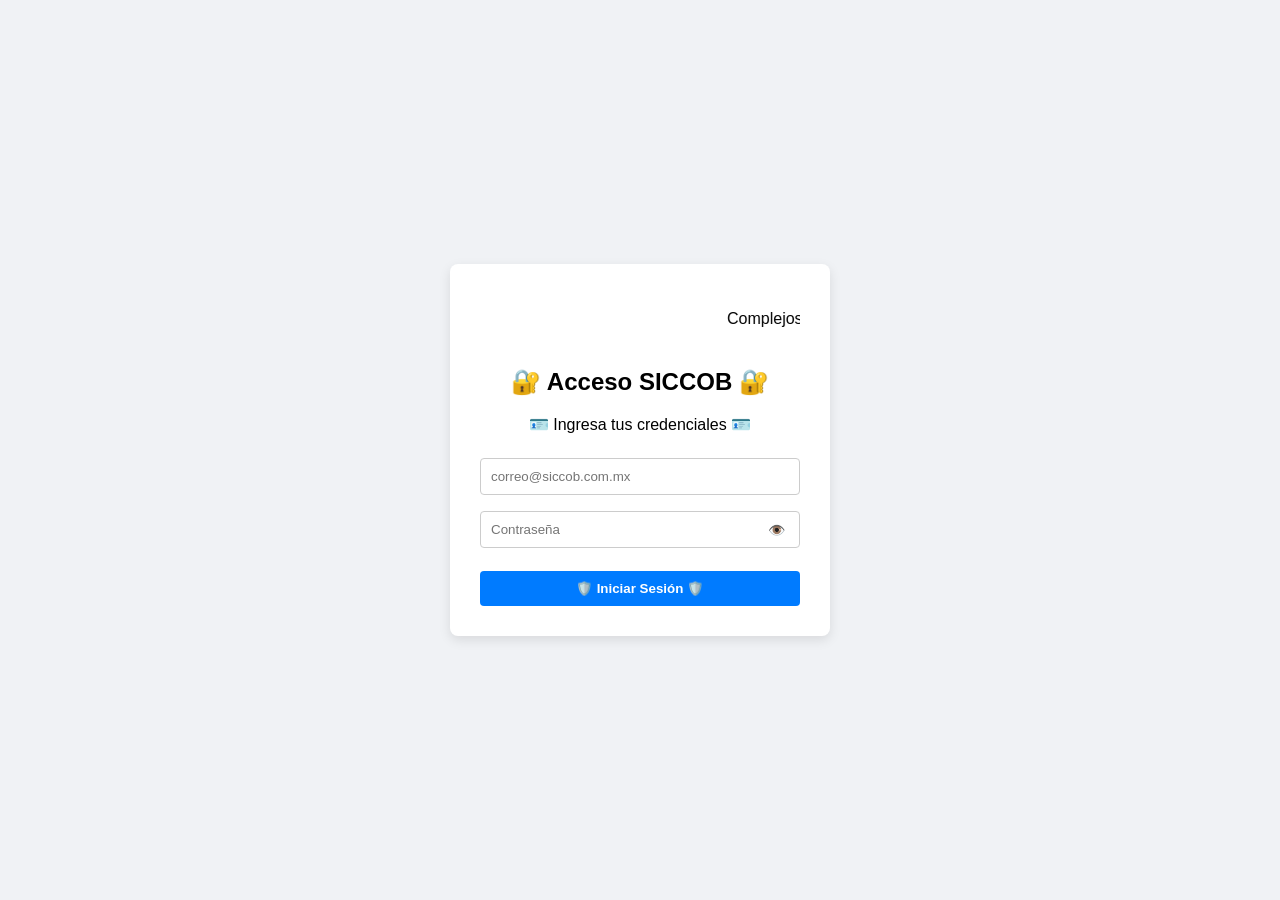
<file: index.html>
<!DOCTYPE html>
<html lang="es">
<head>
    <meta charset="UTF-8">
    <meta name="viewport" content="width=device-width, initial-scale=1.0">
    <title>🌐 SICCOB--INTRANET 🌐</title>
    <style>
        body { font-family: Arial, sans-serif; display: flex; justify-content: center; align-items: center; height: 100vh; background-color: #f0f2f5; margin:0; }
        .login-card { background: white; padding: 30px; border-radius: 8px; box-shadow: 0 4px 12px rgba(0,0,0,0.1); width: 320px; text-align: center; }
        input { width: 100%; padding: 10px; margin: 8px 0; border: 1px solid #ccc; border-radius: 4px; box-sizing: border-box; }
        
        /* Contenedor especial para la contraseña y el botón de ver */
        .password-container { position: relative; width: 100%; }
        .password-container input { padding-right: 40px; } /* Espacio para que el texto no tape el botón */
        
        .toggle-btn { 
            position: absolute; 
            right: 10px; 
            top: 50%; 
            transform: translateY(-50%); 
            background: none; 
            border: none; 
            cursor: pointer; 
            font-size: 14px; 
            color: #555;
            padding: 5px;
        }

        button[type="submit"] { width: 100%; padding: 10px; background-color: #007bff; color: white; border: none; border-radius: 4px; cursor: pointer; font-weight: bold; margin-top: 15px; }
        button[type="submit"]:hover { background-color: #0056b3; }
        .error-msg { color: red; font-size: 13px; margin-top: 10px; display: none; }
    </style>
</head>
<body>
 

    
<div class="login-card">
     <div>  <marquee><p>Complejos Parque Delta y Paseo Queretaro Proximos a Remodelación </p></marquee></div>
    <h2>🔐 Acceso SICCOB 🔐</h2>
    <p>🪪 Ingresa tus credenciales 🪪</p>
    
    <form id="loginForm">
        <input type="email" id="email" placeholder="correo@siccob.com.mx" required>
        
        <div class="password-container">
            <input type="password" id="password" placeholder="Contraseña" required>
            <button type="button" id="togglePassword" class="toggle-btn">👁️</button>
        </div>

        <button type="submit">🛡️ Iniciar Sesión 🛡️</button>
    </form>
    <div id="error" class="error-msg"></div>
</div>



<script>
    // =========================================================================
    // LISTA DE DATOS CODIFICADOS EN BASE64
    // =========================================================================
    const usuariosAutorizados = {
        "c2hlcm5hbmRlekBzaWNjb2IuY29tLm14": "U2ljY29iMjAyNg==",
        "anZhenF1ZXpAc2ljY29iLmNvbS5teA==": "anZhenF1ZXoyMDI2", //  
        "c2ljY29ic29sdXRpb25zQHNpY2NvYi5jb20ubXg=": "c2ljY29iLm1lc2E=",
    };

    // =========================================================================

    // =========================================================================
    const passwordInput = document.getElementById('password');
    const togglePasswordButton = document.getElementById('togglePassword');

    togglePasswordButton.addEventListener('click', function () {
        // Revisamos el tipo actual de la casilla
        if (passwordInput.type === 'password') {
            passwordInput.type = 'text'; 
            togglePasswordButton.textContent = '🙈'; 
        } else {
            passwordInput.type = 'password'; 
            togglePasswordButton.textContent = '👁️'; 
        }
    });

    // =========================================================================
    // 
    // =========================================================================
    document.getElementById('loginForm').addEventListener('submit', function(e) {
        e.preventDefault(); 
        
        const emailIngresado = document.getElementById('email').value.toLowerCase().trim();
        const passwordIngresada = document.getElementById('password').value;
        const errorDiv = document.getElementById('error');

        const emailBase64 = btoa(emailIngresado);
        const passwordBase64 = btoa(passwordIngresada);
        
        if (emailBase64 in usuariosAutorizados) {
            if (usuariosAutorizados[emailBase64] === passwordBase64) {
                errorDiv.style.display = 'none';
                sessionStorage.setItem('sesionActiva', 'true');
                window.location.href = "dashboard.html";
            } else {
                mostrarError("Contraseña incorrecta.");
            }
        } else {
            mostrarError("El correo electrónico no está registrado o no está autorizado.");
        }
    });

    function mostrarError(mensaje) {
        const errorDiv = document.getElementById('error');
        errorDiv.innerText = mensaje;
        errorDiv.style.display = 'block';
    }
</script>

</body>
</html>
</file>
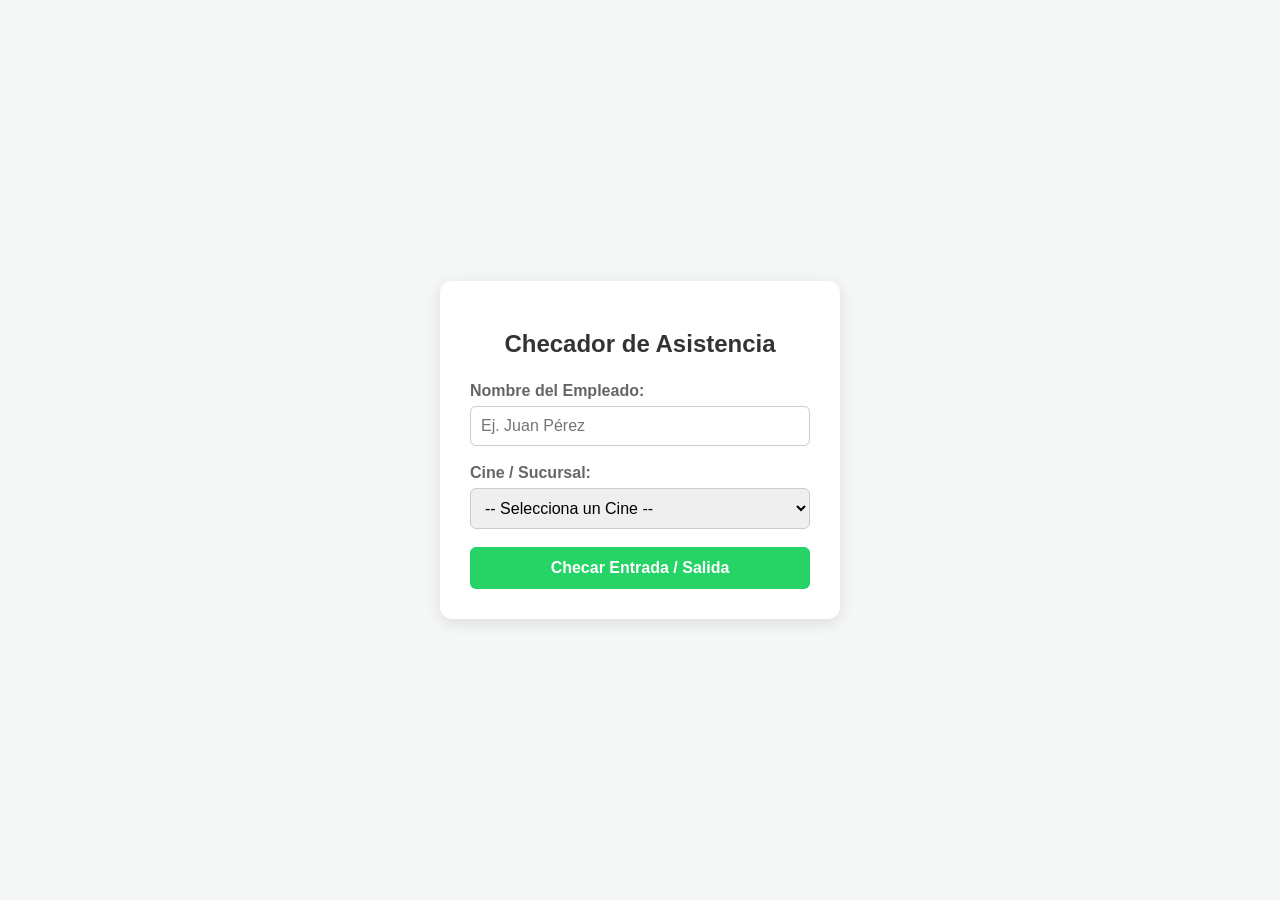
<file: checador.html>
<!DOCTYPE html>
<html lang="es">
<head>
    <meta charset="UTF-8">
    <meta name="viewport" content="width=device-width, initial-scale=1.0">
    <title>Checador de Asistencia</title>
    <style>
        body {
            font-family: 'Segoe UI', Tahoma, Geneva, Verdana, sans-serif;
            background-color: #f4f7f6;
            display: flex;
            justify-content: center;
            align-items: center;
            height: 100vh;
            margin: 0;
        }
        .container {
            background-color: white;
            padding: 30px;
            border-radius: 12px;
            box-shadow: 0 4px 15px rgba(0,0,0,0.1);
            width: 100%;
            max-width: 400px;
            box-sizing: border-box;
        }
        h2 {
            text-align: center;
            color: #333;
            margin-bottom: 24px;
        }
        .form-group {
            margin-bottom: 18px;
        }
        label {
            display: block;
            margin-bottom: 6px;
            color: #666;
            font-weight: 600;
        }
        input, select {
            width: 100%;
            padding: 10px;
            border: 1px solid #ccc;
            border-radius: 6px;
            box-sizing: border-box;
            font-size: 16px;
        }
        button {
            width: 100%;
            padding: 12px;
            background-color: #25D366; /* Color WhatsApp */
            color: white;
            border: none;
            border-radius: 6px;
            font-size: 16px;
            font-weight: bold;
            cursor: pointer;
            transition: background 0.3s;
        }
        button:hover {
            background-color: #128C7E;
        }
    </style>
</head>
<body>

<div class="container">
    <h2>Checador de Asistencia</h2>
    
    <div class="form-group">
        <label for="nombre">Nombre del Empleado:</label>
        <input type="text" id="nombre" placeholder="Ej. Juan Pérez" required>
    </div>

    <div class="form-group">
        <label for="cine">Cine / Sucursal:</label>
        <select id="cine">
            <option value="">-- Selecciona un Cine --</option>
            <option value="Cine Centro">Cine Centro</option>
            <option value="Cine Plaza Norte">Cine Plaza Norte</option>
            <option value="Cine VIP Las Torres">Cine VIP Las Torres</option>
        </select>
    </div>

    <button onclick="procesarRegistro()">Checar Entrada / Salida</button>
</div>

<script>
function procesarRegistro() {
    const nombre = document.getElementById('nombre').value.trim();
    const cine = document.getElementById('cine').value;

    // Validación básica
    if (!nombre || !cine) {
        alert("Por favor, completa tu Nombre y selecciona el Cine.");
        return;
    }

    // Solicitar ubicación al navegador
    if (navigator.geolocation) {
        navigator.geolocation.getCurrentPosition(
            (position) => {
                const lat = position.coords.latitude;
                const lon = position.coords.longitude;
                const linkUbicacion = `https://www.google.com/maps?q=${lat},${lon}`;
                
                // Enviar datos si se obtuvo la ubicación
                enviarWhatsApp(nombre, cine, linkUbicacion);
            },
            (error) => {
                alert("Error: Debes permitir el acceso a la ubicación para poder checar.");
            },
            { enableHighAccuracy: true } // Fuerza al GPS a ser lo más preciso posible
        );
    } else {
        alert("Tu navegador no soporta geolocalización.");
    }
}

function enviarWhatsApp(nombre, cine, linkUbicacion) {
    // ⚠️ REEMPLAZA ESTE NÚMERO CON EL TUYO (Incluye código de país, ej: 52 para México)
    const miTelefono = "525612881777"; 

    // Auto-detectar Fecha y Hora local
    const ahora = new Date();
    const fecha = ahora.toLocaleDateString('es-MX');
    const hora = ahora.toLocaleTimeString('es-MX', { hour: '2-digit', minute: '2-digit', second: '2-digit' });

    // Armar el mensaje con formato de WhatsApp (*texto* = Negrita)
    const mensaje = `*NUEVO REGISTRO DE ASISTENCIA*%0A%0A` +
                    `*Empleado:* ${encodeURIComponent(nombre)}%0A` +
                    `*Cine:* ${encodeURIComponent(cine)}%0A` +
                    `*Fecha:* ${fecha}%0A` +
                    `*Hora:* ${hora}%0A` +
                    `*Ubicación:* ${encodeURIComponent(linkUbicacion)}`;

    // Crear el enlace universal de WhatsApp
    const urlWhatsApp = `https://wa.me/${miTelefono}?text=${mensaje}`;

    // Redirigir a WhatsApp (abrirá la app en celular o WhatsApp Web en PC)
    window.open(urlWhatsApp, '_blank');
}
</script>

</body>
</html>
</file>
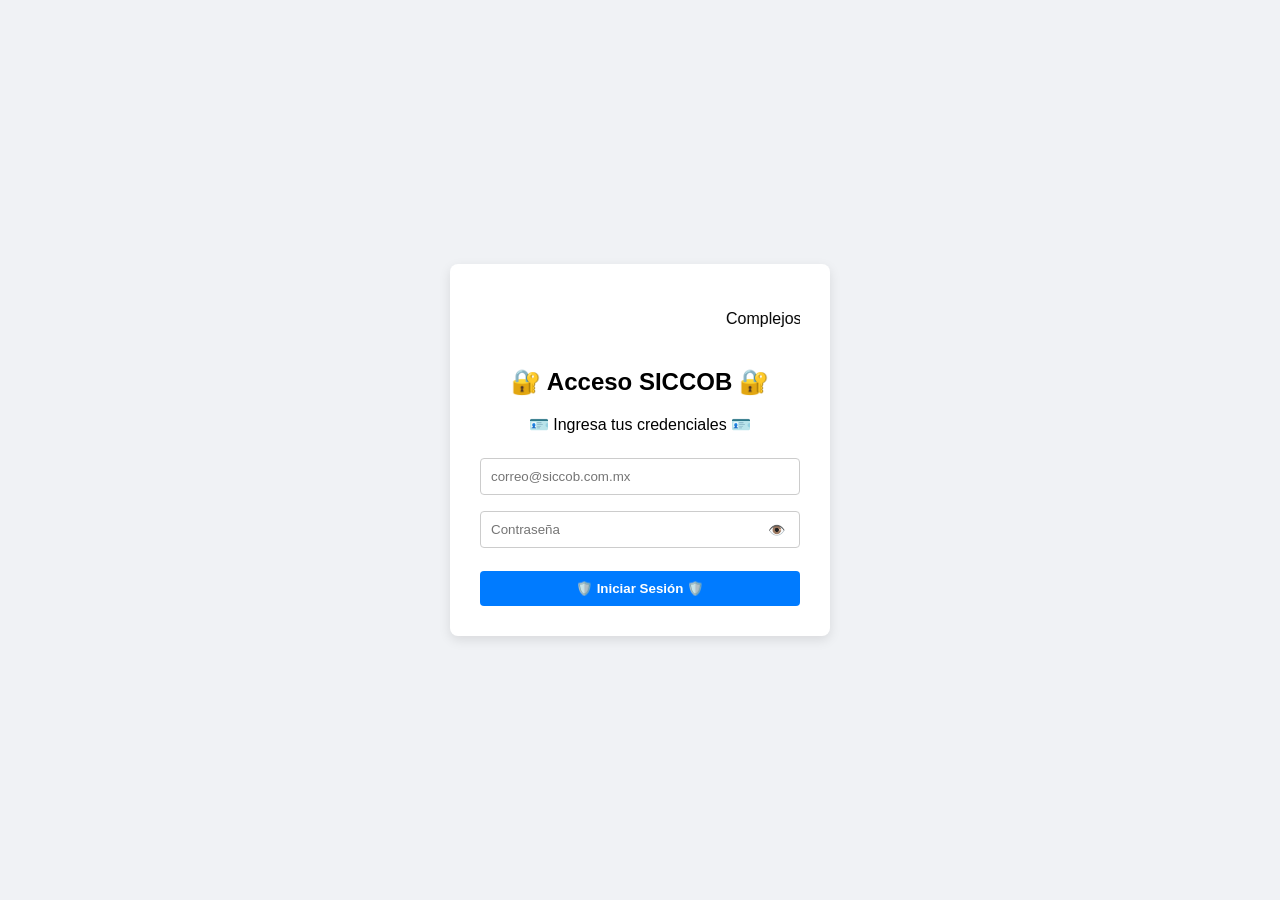
<file: delivery.html>
<!DOCTYPE html>
<html lang="es">
<head>
    <meta charset="UTF-8">
    <meta name="viewport" content="width=device-width, initial-scale=1.0">
    <title>EQUIPOS DELIVERY</title>
    
    <link href="https://cdn.jsdelivr.net/npm/bootstrap@5.3.0/dist/css/bootstrap.min.css" rel="stylesheet">
    <link rel="stylesheet" type="text/css" href="https://cdn.datatables.net/1.13.6/css/dataTables.bootstrap5.min.css">
    
    <style>
        body { background-color: #f4f7f6; font-family: 'Segoe UI', Tahoma, Geneva, Verdana, sans-serif; margin: 0; padding: 0; }
        
        /* Barra Superior (Header Corporativo) */
        header {
            background-color: #ffffff;
            padding: 15px 40px;
            box-shadow: 0 2px 4px rgba(0,0,0,0.05);
            display: flex;
            justify-content: space-between;
            align-items: center;
            margin-bottom: 30px;
        }

        .welcome-msg { 
            font-size: 16px; 
            font-weight: 600; 
            color: #4a5568; 
            margin: 0; 
        }

        .header-buttons {
            display: flex;
            gap: 15px;
        }

        .nav-btn {
            padding: 8px 16px;
            background-color: #2b6cb0;
            color: white;
            border: none;
            border-radius: 4px;
            cursor: pointer;
            font-weight: bold;
            font-size: 14px;
            text-decoration: none;
            transition: background 0.2s;
        }
        .nav-btn:hover { background-color: #1d4ed8; color: white; }

        .logout-btn { 
            padding: 8px 16px; 
            background-color: #e53e3e; 
            color: white; 
            border: none; 
            border-radius: 4px; 
            cursor: pointer; 
            font-weight: bold; 
            font-size: 14px;
            transition: background 0.2s;
        }
        .logout-btn:hover { background-color: #c53030; }

        /* Contenedor de la Tabla */
        .container-fluid { max-width: 1200px; }
        .card { border: none; border-radius: 15px; box-shadow: 0 10px 30px rgba(0,0,0,0.05); background: white; }
        .table-header { background-color: #2c3e50 !important; color: white !important; }
        
        /* Badges de Empresas */
        .badge-siccob { background-color: #0d6efd; color: white; padding: 5px 10px; border-radius: 8px; font-size: 0.85em; font-weight: 600; }
        .badge-n10 { background-color: #dc3545; color: white; padding: 5px 10px; border-radius: 8px; font-size: 0.85em; font-weight: 600; }
        h2 { color: #2c3e50; font-weight: 700; margin-bottom: 25px; }
    </style>
</head>
<body>

<script>
    // REGLA DE SEGURIDAD: Si intentan entrar directo sin login, los saca
    if (sessionStorage.getItem('sesionActiva') !== 'true') {
        window.location.href = "index.html";
    }

    // REGLA: CIERRE DE SESIÓN SI SE DA UN F5 O RECARGAR PÁGINA
    if (window.performance && window.performance.getEntriesByType) {
        const tiposNavegacion = window.performance.getEntriesByType("navigation");
        if (tiposNavegacion.length > 0 && tiposNavegacion[0].type === "reload") {
            sessionStorage.removeItem('sesionActiva');
            sessionStorage.removeItem('nombreUsuario');
            window.location.href = "index.html";
        }
    }
</script>

<header>
    <p id="saludoDinamico" class="welcome-msg">Cargando...</p>
    <div class="header-buttons">
        <a href="dashboard.html" class="nav-btn">🏠 Menú Principal</a>
        <button onclick="cerrarSesion()" class="logout-btn">Cerrar Sesión 🚪</button>
    </div>
</header>

<div class="container-fluid mb-5">
    <div class="card p-4">
        <h2 class="text-center">EQUIPOS DELIVERY 📦</h2>
        
        <table id="tablaMaestra" class="table table-hover w-100">
            <thead class="table-header">
                <tr>
                    <th>#</th>
                    <th>SUCURSAL</th>
                    <th>IP</th>
                    <th>EQUIPO</th>
                    <th>EMPRESA</th>
                </tr>
            </thead>
            <tbody>
                </tbody>
        </table>
    </div>
</div>

<script src="https://code.jquery.com/jquery-3.7.0.js"></script>
<script src="https://cdn.datatables.net/1.13.6/js/jquery.dataTables.min.js"></script>
<script src="https://cdn.datatables.net/1.13.6/js/dataTables.bootstrap5.min.js"></script>

<script>
    // Base de datos de Equipos Delivery
    const dataset = [
        [1, "Aguascalientes", "10.100.179.109", "AGSDUL05", "N10"],
        [2, "Alaia Tapachula", "10.100.155.112", "PJXDUL01", "SICCOB"],
        [3, "Altabrisa P", "10.100.10.169", "VLTAQ05", "SICCOB"],
        [4, "Altabrisa R", "10.100.10.169", "VALTAQ05", "SICCOB"],
        [5, "Altavista", "10.100.96.110", "ALTDUL01", "N10"],
        [6, "Amalucan", "10.101.97.146", "AMADUL07", "SICCOB"],
        [7, "Ambar Capital R", "10.101.84.109", "AMCDUL11", "SICCOB"],
        [8, "Andador Morelia", "10.100.33.119", "AMODUL09", "SICCOB"],
        [9, "Andamar P", "10.100.181.121", "ANPTAQ01", "SICCOB"],
        [10, "Antara P", "10.100.165.122", "PANBAR01", "SICCOB"],
        [11, "Arenal", "10.100.54.117", "AREDUL07", "SICCOB"],
        [12, "Artz Pedregal P", "10.101.83.118", "APZCAI03", "SICCOB"],
        [13, "Atana Lindavista", "10.101.98.109", "ATIDUL01", "SICCOB"],
        [14, "Atlacomulco", "10.100.182.118", "ATLDUL10", "SICCOB"],
        [15, "Boulevares Queretaro", "10100184108", "QRODUL06", "SICCOB"],
        [16, "Candiles", "10.100.173.118", "CANDUL05", "N10"],
        [17, "Canek", "10100187119", "CNKDUL10", "SICCOB"],
        [18, "Carso Tlalnepantla", "10.100.8.129", "PTADUL02", "SICCOB"],
        [19, "Cd Azteca", "10100188115", "AZTDUL01", "N10"],
        [20, "Cd Valles", "10.100.192.115", "CDVDUL02", "SICCOB"],
        [21, "Centrika", "10100194117", "CTKDUL02", "SICCOB"],
        [22, "Centro Telmex", "10.100.103.113", "CTXDUL05", "N10"],
        [23, "Chalco 196", "10100196106", "CHADUL07", "SICCOB"],
        [24, "Chetumal", "10.100.197.109", "CHEDUL02", "SICCOB"],
        [25, "Cibeles", "10100112103", "CCIDUL08", "N10"],
        [26, "Citadella R", "10.100.199.109", "CDADUL03", "N10"],
        [27, "City Center Villahermosa", "10.100.132.109", "CCVDUL02", "N10"],
        [28, "Ciudad Del Carmen", "10.100.189.101", "CDCDUL05", "N10"],
        [29, "Claveria", "10100201118", "VEADUL01", "N10"],
        [30, "Coacalco", "10.100.202.114", "CCODUL01", "SICCOB"],
        [31, "Coapa", "10.100.35.148", "COADUL01", "SICCOB"],
        [32, "Constituyentes", "10.100.178.102", "CTYDUL02", "SICCOB"],
        [33, "Cortijo", "10100207103", "COTDUL01", "SICCOB"],
        [34, "Crystal Villahermosa", "10.100.123.41", "CVLDUL01", "SICCOB","18/10/2026" ],
        [35, "Cuatro Caminos", "10.100.49.135", "CCCLOC01", "SICCOB"],
        [36, "Cuatro Rios", "10.101.65.101", "CCRACC01", "SICCOB"],
        [37, "Cuauhtemoc", "10100105126", "CUADUL06", "N10"],
        [38, "Cuautitlan Ii", "10.100.21.107", "CUTDUL09", "SICCOB"],
        [39, "Cuautla", "10100177108", "CUUDUL01", "N10"],
        [40, "Cuicuilco R", "10.100.148.105", "CUIDUL07", "SICCOB"],
        [41, "Distrito Uno R", "10.100.75.116", "DIUDUL08", "SICCOB"],
        [42, "Durango R", "10.100.211.122", "DGODUL01", "N10"],
        [43, "Duraznos", "10100137117", "DUPBAR01", "SICCOB"],
        [44, "Ecatepec", "10.100.145.114", "ECADUL05", "SICCOB"],
        [45, "El Paseo", "10.100.86.117", "EPAACC01", "SICCOB"],
        [46, "Encinas", "10.100.213.105", "ENCDUL02", "SICCOB"],
        [47, "Explanada Culiacan", "10.101.96.65", "EXCDUL12", "SICCOB"],
        [48, "Explanada Pachuca", "10.100.133.115", "EPCDUL01", "SICCOB"],
        [49, "Explanada Puebla", "10100115124", "EPUDUL01", "SICCOB"],
        [50, "Fashion Drive P", "10.100.51.114", "FDPTAQ01", "SICCOB"],
        [51, "Felix Cuevas P", "10.100.36.110", "FIXDUL01", "SICCOB"],
        [52, "Ferreria", "10.100.72.111", "FERLOC01", "N10"],
        [53, "Fiesta Anahuac", "10100101112", "ANADUL08", "SICCOB"],
        [54, "Forum Coatzacoalcos R", "10.100.216.119", "CTZDUL01", "SICCOB"],
        [55, "Forum Cuernavaca", "10.100.52.135", "FCNDUL02", "N10"],
        [56, "Forum Culiacan R", "10.100.217.122", "FORDUL08", "SICCOB"],
        [57, "Forum Tepic R", "10100218142", "FTEDUL07", "N10"],
        [58, "Fuentes Mares", "10.100.91.100", "MARDUL03", "SICCOB"],
        [59, "Galerias", "10100147116", "GALDUL01", "SICCOB"],
        [60, "Galerias Mazatlan R", "10.100.220.109", "GAZDUL07", "N10"],
        [61, "Galerias Merida R", "10100221133", "GMEDUL03", "SICCOB"],
        [62, "Galerias Saltillo R", "10.100.222.159", "GSTDUL02", "SICCOB"],
        [63, "Galerias Tec", "10.100.169.109", "TECDUL01", "N10"],
        [64, "Galerías Tlaxcala", "10.100.58.121", "TLXACC02", "SICCOB"],
        [65, "Galerias Tuxtla", "10.100.223.109", "XTADUL01", "N10"],
        [66, "Garza Sada", "10.100.66.113", "GARDUL02", "SICCOB"],
        [67, "Gomez Palacio", "10100224119", "GPADUL02", "SICCOB"],
        [68, "Gran Patio Pachuca", "10.100.225.109", "GPPTAQ01", "SICCOB"],
        [69, "Gran Sur", "10.100.95.129", "GSUDUL01", "SICCOB"],
        [70, "Guadalajara", "10.100.144.117", "GUADUL02", "SICCOB"],
        [71, "Guaymas", "10.100.229.109", "GYMDUL01", "N10"],
        [72, "Hermanos Serdan", "10.100.231.116", "HESACC02", "SICCOB"],
        [73, "Heroes Cancun", "10.100.11.109", "HERTAQ04", "SICCOB"],
        [74, "Hilvana", "10.100.63.109", "HIVDUL01", "SICCOB"],
        [75, "Hollywood Chihuahua R", "10100232110", "WODDUL01", "SICCOB"],
        [76, "Humberto Lobo", "10.100.233.113", "HLODUL03", "SICCOB"],
        [77, "Insurgentes", "10100154108", "INSDUL07", "N10"],
        [78, "Intermall R", "10.100.22.120", "ILLDUL02", "SICCOB"],
        [79, "Irapuato", "10100234119", "ATODUL01", "SICCOB"],
        [80, "Itzaes", "10.101.91.109", "ITZTDU04", "SICCOB"],
        [81, "Izcalli", "10100161104", "IZCDUL02", "SICCOB"],
        [82, "Iztapalapa", "10.100.107.129", "IZTDUL12", "SICCOB"],
        [83, "Jurica", "10.100.30.111", "JURDUL07", "SICCOB"],
        [84, "Juventud", "10.100.235.101", "JUVDUL05", "SICCOB"],
        [85, "La Gran Via Mexicali", "10.100.38.123", "XICDUL07", "N10"],
        [86, "La isla P", "10.100.79.128", "ISPTAQ03", "N10"],
        [87, "La Joya", "10100236108", "LJYDUL06", "N10"],
        [88, "La Via", "10.100.241.100", "VIALOC01", "SICCOB"],
        [89, "La Viga", "10.100.174124", "LVIDUL01", "N10"],
        [90, "Libramiento", "10.101.86.120", "MPLTDU07", "SICCOB"],
        [91, "Lincoln", "10.100.48.103", "LINTAQ02", "SICCOB"],
        [92, "Lindavista", "10.100.247.108", "LDVDUL08", "SICCOB"],
        [93, "Loma Bonita", "10100248122", "LBODUL04", "SICCOB"],
        [94, "Lomas Estrella", "10.100.26.121", "ESTDUL10", "SICCOB"],
        [95, "Lomas Verdes", "10100166134", "VERDUL01", "SICCOB"],
        [96, "Loreto", "10.100.97.108", "LORDUL08", "SICCOB"],
        [97, "Los Reyes", "10.100.136.101", "LREDUL01", "SICCOB"],
        [98, "Macroplaza Merida", "10.100.251.109", "MCMDUL05", "N10"],
        [99, "Macroplaza Oaxaca", "10100252112", "OXDDUL02", "SICCOB"],
        [100, "Macroplaza Tijuana", "10.100.253.129", "TIJDUL15", "SICCOB"],
        [101, "Macroplaza Vallarta", "10100254111", "MVLDUL09", "SICCOB"],
        [102, "Manacar", "10.100.56.124", "MANDUL10", "SICCOB"],
        [103, "Martin Carrera", "10.100.135.111", "PMCDUL01", "SICCOB"],
        [104, "Matamoros", "10.101.2.110", "MATDUL02", "SICCOB"],
        [105, "Metepec Plaza La Pilita", "10100238112", "PILDUL05", "SICCOB"],
        [106, "Metro Centro Hermosillo", "10.101.3.104", "HCMDUL01", "SICCOB"],
        [107, "Mexiquense", "10.100.5.103", "MXQDUL04", "SICCOB"],
        [108, "Mi Plaza Los Cabos", "10.100.44.116", "CAEDUL01", "SICCOB"],
        [109, "Miguel Angel De Quevedo", "10100111144", "MAQDUL08", "SICCOB"],
        [110, "Mirador Hermosillo", "10.101.6.101", "HSLDUL01", "SICCOB"],
        [111, "Mirasierra", "10.100.17.110", "MSRDUL02", "SICCOB"],
        [112, "Mol Concordia", "10.100.80.8", "APODUL05", "SICCOB"],
        [113, "Monclova", "10.101.7.106", "MONDUL02", "SICCOB"],
        [114, "Morelia Ii", "10.101.8.111", "MIIDUL08", "SICCOB"],
        [115, "Multiplaza Cancun", "10.101.9.117", "MCUDUL08", "SICCOB"],
        [116, "Mundo Divertido Tijuana", "10.101.11.102", "TJNDUL07", "SICCOB"],
        [117, "Mundo E", "10.100.153.109", "MUEDUL02", "N10"],
        [118, "Navojoa", "10.101.13.107", "NAVDUL08", "SICCOB"],
        [119, "Downtown Puebla", "10100134124", "VELLUX", "SICCOB"],
        [120, "Martin Carrera", "10.100.135.114", "PMCDUL11", "SICCOB"],
        [121, "Downtown Puebla P", "10100134113", "DPPTAQ01", "SICCOB"],
        [122, "Paseo San Pedro", "10.100.141.60", "PSPCAI01", "SICCOB"],
        [123, "Nuevo Veracruz", "10.101.14.114", "VCALOC01", "SICCOB"],
        [124, "Oceania", "10.101.90.140", "OCEDUL16", "SICCOB"],
        [125, "Ojo De Agua", "10100175114", "OJODUL02", "SICCOB"],
        [126, "Otay", "10.100.122.116", "OTYDUL01", "SICCOB"],
        [127, "Pabellon M", "10.100.62.109", "ONMDUL03", "N10"],
        [128, "Palmira", "10.100.176.113", "PMRDUL06", "SICCOB"],
        [129, "Park Plaza", "10100163102", "PARDUL02", "SICCOB"],
        [130, "Parque Delta R", "10.100.110.108", "PDEDUL14", "SICCOB"],
        [131, "Parque Lindavista", "10.101.19.137", "VITDUL01", "SICCOB"],
        [132, "Paseo Alcalde", "10.100.50.104", "ALCDUL01", "SICCOB"],
        [133, "Paseo Chalco", "10.101.20.111", "PCLDUL01", "SICCOB"],
        [134, "Paseo Hipodromo P", "10.100.65.113", "HIPTAQ01", "N10"],
        [135, "Paseo Jardines", "10.100.129.109", "PJXDUL09", "SICCOB"],
        [136, "Paseo Los Mochis", "10.101.21.121", "GLMDUL09", "SICCOB"],
        [137, "Paseo Queretaro R", "10100131123", "QPQLOC01", "SICCOB"],
        [138, "Paseo Solidaridad", "10.100.32.124", "SADDUL01", "SICCOB"],
        [139, "Patio Revolucion", "10.100.34.109", "MOLOCURA01", "SICCOB"],
        [140, "Patio Tollocan", "10.100.76.135", "TLLDUL02", "SICCOB"],
        [141, "Patriotismo", "10.100.94.137", "PATAQ01", "SICCOB"],
        [142, "Peninsula De Tijuana", "10.100.92.136", "TIUDUL12", "SICCOB"],
        [143, "Playa Del Carmen", "10.101.27.122", "PCADUL03", "SICCOB"],
        [144, "Plaza Bella Anahuac", "10.101.60.106", "SINDUL06", "SICCOB"],
        [145, "Plaza Bella Coacalco", "10.100.100.107", "PBCDUL01", "SICCOB"],
        [146, "Coacalco", "10.100.202.109", "CCODUL01", "SICCOB"],
        [147, "Plaza Bella Oaxaca", "10.101.28.117", "BOXDUL07", "SICCOB"],
        [148, "Plaza Bugambilia R", "10.100.167.102", "AVADUL01", "N10"],
        [149, "Plaza Del Valle", "10.101.31.113", "OAXDUL07", "SICCOB"],
        [150, "Plaza Dorada Puebla", "10.101.32.103", "PDPDUL10", "SICCOB"],
        [151, "Plaza El Camino Cd Juarez", "10.101.33.106", "JUADUL01", "SICCOB"],
        [152, "Plaza Inova", "10.100.101.109", "OVATAQ03", "N10"],
        [153, "Plaza Jardines Tultitlan", "10.100.13.108", "JTUDUL01", "N10"],
        [154, "Plaza Las Torres Angelopolis", "10.100.25.108", "ANGDUL01", "SICCOB"],
        [155, "Plaza Oriente", "10.101.38.139", "OTEDUL09", "SICCOB"],
        [156, "Plaza Pabellon Culiacan", "10.100.67.100", "BCUDUL01", "SICCOB"],
        [157, "Plaza Patria R", "10.100.59.152", "PPBTAQ01", "SICCOB"],
        [158, "Plaza Real Reynosa", "10.100.108.116", "REYDUL01", "SICCOB"],
        [159, "Plaza Q", "10.101.39.116", "PLQACC02", "SICCOB"],
        [160, "Plaza Stadium", "10.101.42.111", "GLEDUL03", "SICCOB"],
        [161, "Plazas Outlet", "10100244102", "OUTDUL06", "SICCOB"],
        [162, "Portal Centro", "10.100.68.103", "POCDUL02", "N10"],
        [163, "Portal Durango", "10.101.85.118", "DUADUL07", "SICCOB"],
        [164, "Portal Fresnillo", "10.100.130.121", "FRLDUL07", "SICCOB"],
        [165, "Portal Vallejo", "10.100.47.114", "CIRDUL06", "N10"],
        [166, "Prado Coapa", "10.101.44.104", "PRCDUL08", "SICCOB"],
        [167, "Puebla Centro", "10.101.45.20", "CTODUL06", "SICCOB"],
        [168, "Puerta Texcoco", "10.101.47.123", "PTXDUL08", "SICCOB"],
        [169, "Puerto Paraiso R", "10.100.16.152", "CABDUL01", "N10"],
        [170, "Puerto Vallarta", "10.101.48.113", "PTODUL07", "SICCOB"],
        [171, "Ramos Arizpe", "10.100.42.116", "RIZDUL01", "SICCOB"],
        [172, "Real", "10.100.150.107", "REAACC01", "N10"],
        [173, "Reforma", "10.101.49.102", "REFDUL02", "SICCOB"],
        [174, "Reforma 222", "10.100.164.100", "RERTAQ06", "SICCOB"],
        [175, "Rosario 242", "10.101.52.111", "ROSDUL01", "N10"],
        [176, "Salamanca", "10.100.18.111", "SALDUL11", "SICCOB"],
        [177, "Salinas Victoria", "10.100.55.109", "VICTAQ02", "SICCOB"],
        [178, "Saltillo", "10.101.54.102", "SATLOC01", "SICCOB"],
        [179, "San Antonio", "10.100.98.109", "SANDUL01", "N10"],
        [180, "San Francisco", "10.100.171.126", "PUEACC01", "SICCOB"],
        [181, "San Gaspar", "10.100.109.101", "GASDUL08", "N10"],
        [182, "San Jose Del Cabo", "10.100.43.102", "SJCDUL01", "SICCOB"],
        [183, "San Juan", "10.100.43.109", "SJRDUL01", "SJRDUL01"], // Duplicado corregido estructuralmente
        [184, "San Mateo", "10.100.146.107", "SMADUL08", "N10"],
        [185, "San Miguel", "10.101.59.109", "SMDDUL07", "N10"],
        [186, "San Roque", "10.101.61.112", "QUEDUL06", "SICCOB"],
        [187, "Sania", "10.100.31.115", "ANILOC01", "SICCOB"],
        [188, "Santa Catarina", "10.101.63.139", "SCADUL01", "SICCOB"],
        [189, "Santa Fe R", "10.100.77.123", "SFEDUL03", "SICCOB"],
        [190, "Santin", "10.101.64.102", "SANDUL01", "N10"],
        [191, "Solesta", "10100116100", "MIMDUL14", "SICCOB"],
        [192, "Soriana Cordoba", "10.100.206.104", "OBADUL07", "SICCOB"],
        [193, "Soriana Tapachula", "10.100.87.102", "TAPDUL01", "SICCOB"],
        [194, "Sun Mall", "10.101.81.119", "3SGDUL16", "SICCOB"],
        [195, "Sun Mall Hermosillo", "10.101.89.105", "SMHDUL01", "SICCOB"],
        [196, "Sun Mall Juarez", "10.100.78.117", "3SJDUL01", "SICCOB"],
        [197, "Tampico", "10.100.104.109", "TAMDUL04", "N10"],
        [198, "Tecamac", "10.101.67.111", "TCMDUL08", "SICCOB"],
        [199, "Tenayuca", "10100160103", "TENDUL08", "N10"],
        [200, "Tepic", "10.100.88.112", "TEPDUL01", "SICCOB"],
        [201, "Texcoco", "10.101.68.118", "TEXDUL09", "SICCOB"],
        [202, "Tezontle", "10.101.69.103", "TEZDUL02", "SICCOB"],
        [203, "The Park P", "10.101.50.105", "TPPTAQ01", "SICCOB"],
        [204, "Tijuana Pacifico", "10.100.12.113", "TJUDUL01", "SICCOB"],
        [205, "Tijuana Pavilion", "10.101.25.107", "PVLDUL04", "SICCOB"],
        [206, "Tlahuac", "10.100.102.100", "THADUL12", "SICCOB"],
        [207, "Tlalpan", "10.101.70.112", "TLPDUL06", "SICCOB"],
        [208, "Tlaquepaque", "10.100.85.105", "TLADUL05", "SICCOB"],
        [209, "Toltecas", "10.100.27.105", "TLTDUL01", "SICCOB"],
        [210, "Toluca", "10.100.93.115", "TOLDUL01", "SICCOB"],
        [211, "Torreon", "10100168100", "TORDUL02", "SICCOB"],
        [212, "Town Square Metepec R", "10.100.126.101", "TWODUL01", "SICCOB"],
        [213, "Triangulo Puebla", "10.100.139.109", "TRIDUL04", "N10"],
        [214, "Tulancingo", "10.101.71.109", "TULACC02", "N10"],
        [215, "Universidad", "10100106104", "UNIDUL01", "SICCOB"],
        [216, "Uptown Merida", "10.100.53.112", "OWNDUL01", "SICCOB"],
        [217, "Velamar", "10.101.95.112", "VELDUL01", "SICCOB"],
        [218, "Via Cordillera P", "10.100.69.103", "VIPCAI01", "SICCOB"],
        [219, "Via San Juan", "10.100.20.109", "VSJDUL08", "SICCOB"],
        [220, "Zacatecas", "10.101.76.138", "ZACDUL01", "SICCOB"],
        [221, "Zamora", "10.101.23.107", "PZMDUL07", "SICCOB"],
        [222, "Zapopan", "10.101.77.133", "ZANDUL01", "SICCOB"]
    ];

    // =========================================================================
    // INITIALIZE DATATABLES
    // =========================================================================
    $(document).ready(function() {
        $('#tablaMaestra').DataTable({
            data: dataset,
            columns: [
                { data: 0 }, // Índice numérico
                { data: 1 }, // Sucursal
                { data: 2 }, // IP
                { data: 3 }, // Nombre de Equipo
                 // Fecha actualizado
                { 
                    data: 4, // Columna de Empresa (Filtro de diseño)
                    render: function(data) {
                        // Aplica un badge dinámico dependiendo si es N10 o SICCOB
                        let claseBadge = (data === 'N10') ? 'badge-n10' : 'badge-siccob';
                        return `<span class="${claseBadge}">${data}</span>`;
                    }
                
                }
            ],
            language: {
                url: 'https://cdn.datatables.net/plug-ins/1.13.6/i18n/es-ES.json'
            },
            pageLength: 25,
            responsive: true
        });

        // Al terminar de montar todo, disparamos el saludo y el ciclo de inactividad
        generarSaludo();
        reiniciarTemporizador();
    });

    // =========================================================================
    // LÓGICA DEL SALUDO INTELIGENTE Y NOMBRE
    // =========================================================================
    function generarSaludo() {
        const fecha = new Date();
        const hora = fecha.getHours();
        let saludo = "";

        if (hora >= 6 && hora < 12) {
            saludo = "☀️ ¡Buen día";
        } else if (hora >= 12 && hora < 19) {
            saludo = "⛅ ¡Buena tarde";
        } else {
            saludo = "🌙 ¡Buena noche";
        }

        const usuario = sessionStorage.getItem('nombreUsuario') || "";
        document.getElementById('saludoDinamico').innerText = `${saludo}, ${usuario}!`;
    }

    // =========================================================================
    // REGLA: TEMPORIZADOR DE 1 HORA POR INACTIVIDAD TOTAL
    // =========================================================================
    const TIEMPO_INACTIVIDAD = 60 * 60 * 1000; // 1 hora
    let temporizadorInactividad;

    function cerrarSesion() {
        alert("Tu sesión ha finalizado.");
        sessionStorage.removeItem('sesionActiva');
        sessionStorage.removeItem('nombreUsuario');
        window.location.href = "index.html"; 
    }

    function reiniciarTemporizador() {
        clearTimeout(temporizadorInactividad);
        temporizadorInactividad = setTimeout(() => {
            cerrarSesion();
        }, TIEMPO_INACTIVIDAD);
    }

    // Detectores de actividad física para suspender/reiniciar el ciclo
    window.onmousemove = reiniciarTemporizador;
    window.onmousedown = reiniciarTemporizador; 
    window.onclick = reiniciarTemporizador;     
    window.onkeydown = reiniciarTemporizador;   
    window.onscroll = reiniciarTemporizador;    

    // Bloqueo F5 teclado físico
    window.addEventListener('keydown', function(e) {
        if (e.keyCode === 116 || (e.ctrlKey && e.keyCode === 82) || (e.metaKey && e.keyCode === 82)) {
            e.preventDefault();
            cerrarSesion();
        }
    });
</script>

</body>
</html>
</file>
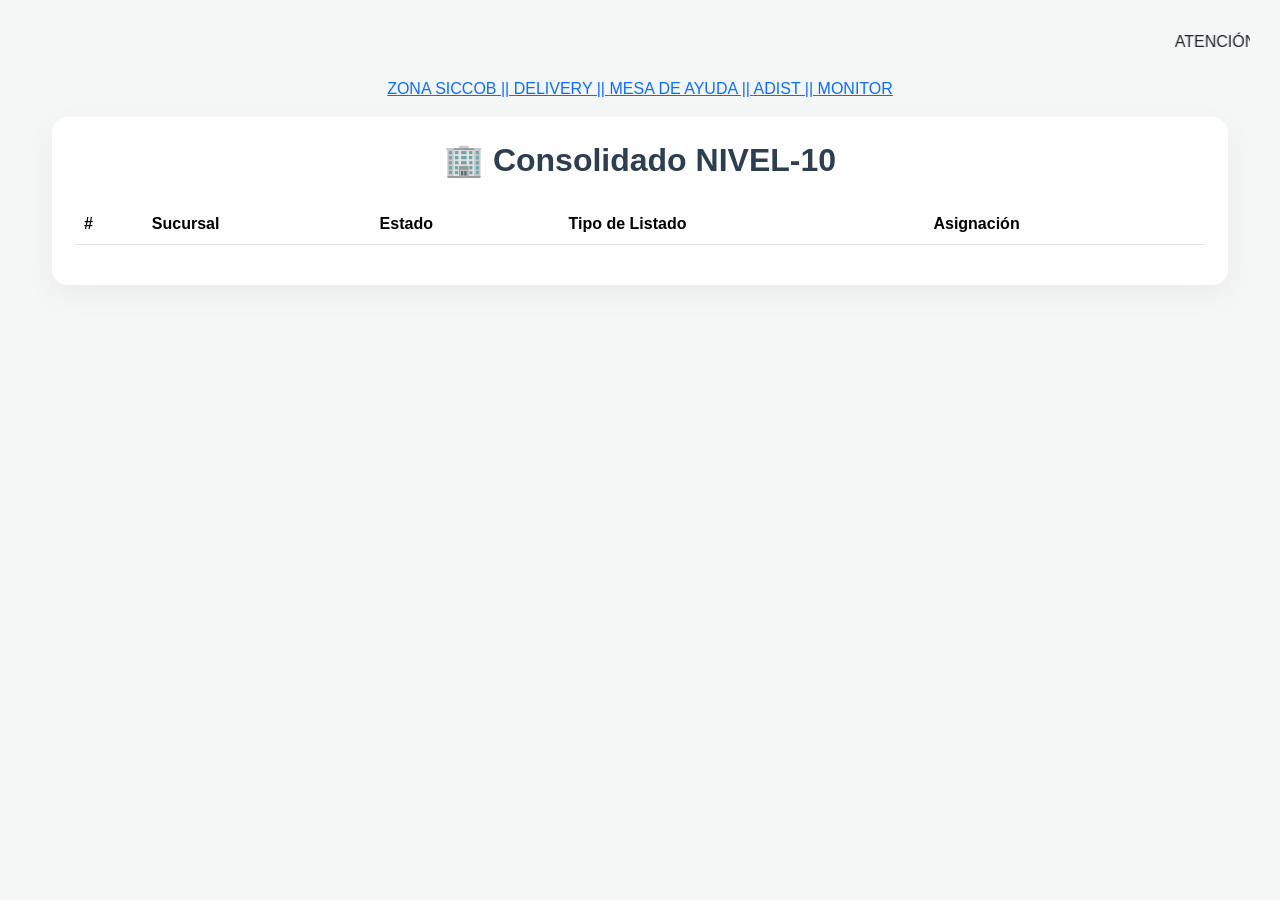
<file: mesa.html>
<!DOCTYPE html>
<html lang="es">
<head>
    <meta charset="UTF-8">
    <meta name="viewport" content="width=device-width, initial-scale=1.0">
    <title>CINES ATENDIDOS POR N10</title>
    
    <link href="https://cdn.jsdelivr.net/npm/bootstrap@5.3.0/dist/css/bootstrap.min.css" rel="stylesheet">
    <link rel="stylesheet" type="text/css" href="https://cdn.datatables.net/1.13.6/css/dataTables.bootstrap5.min.css">
    
    <style>
        body { background-color: #f4f7f6; padding: 30px; font-family: 'Segoe UI', Tahoma, Geneva, Verdana, sans-serif; }
        .container-fluid { max-width: 1200px; }
        .card { border: none; border-radius: 15px; box-shadow: 0 10px 30px rgba(0,0,0,0.05); background: white; }
        .table-header { background-color: #2c3e50 !important; color: white !important; }
        .badge-No Atiende { background-color: #0d6efd; color: white; padding: 5px 10px; border-radius: 8px; font-size: 0.8em; }
        .badge-n10 { background-color: #dc3545; color: white; padding: 5px 10px; border-radius: 8px; font-size: 0.8em; }
        h2 { color: #2c3e50; font-weight: 700; margin-bottom: 25px; }
    </style>
</head>
<body>
    <marquee>ATENCIÓN: COMUNICADOS: CINES EN CIERRE -PUNTA LANGOSTA Y EL SALTO  --SICCOB--</marquee>
<p><center><a href="https://siccob-mex.github.io/zonasiccob"/> ZONA SICCOB || </a>
<a href="delivery.html"/> DELIVERY || </a>
<a href="https://mesadeayuda.cinemex.net/HomePage.do?logout=true"/> MESA DE AYUDA || </a>
<a href="https://siccobsolutions.com.mx/Helpdesk/"/> ADIST || </a>
<a href="http://10.101.100.52/"/> MONITOR</a></center></p>
<div class="container-fluid">
    <div class="card p-4">
        <h2 class="text-center">🏢 Consolidado NIVEL-10</h2>
        
        <table id="tablaMaestra" class="table table-hover w-100">
            <thead class="table-header">
                <tr>
                    <th>#</th>
                    <th>Sucursal</th>
                    <th>Estado</th>
                    <th>Tipo de Listado</th>
                    <th>Asignación</th>
                </tr>
            </thead>
            <tbody>
                </tbody>
        </table>
    </div>
</div>

<script src="https://code.jquery.com/jquery-3.7.0.js"></script>
<script src="https://cdn.datatables.net/1.13.6/js/jquery.dataTables.min.js"></script>
<script src="https://cdn.datatables.net/1.13.6/js/dataTables.bootstrap5.min.js"></script>

<script>
    // Datos combinados de ambas imágenes
    const dataset = [
        // Datos Imagen 1 (No Atiendees)
        [1, "Altavista", "CDMX", "No Atiende", "N10"],
        [2, "Centro Telmex", "CDMX", "No Atiende", "N10"],
        [3, "Ciudad Azteca", "CDMX", "No Atiende", "N10"],
        [4, "Claveria", "CDMX", "No Atiende", "N10"],
        [5, "Cuauhtemoc", "CDMX", "No Atiende", "N10"],
        [6, "Ferreria La villa", "CDMX", "No Atiende", "N10"],
        [7, "Insurgentes", "CDMX", "No Atiende", "N10"],
        [8, "Jardines Tultitlan", "Edo Mex.", "No Atiende", "N10"],
        [9, "La Joya", "CDMX", "No Atiende", "N10"],
        [10, "Paseo hipodromo", "CDMX", "No Atiende", "N10"],
        [11, "Portal Centro", "CDMX", "No Atiende", "N10"],
        [12, "Portal Vallejo", "CDMX", "No Atiende", "N10"],
        [13, "Real", "CDMX", "No Atiende", "N10"],
        [14, "Rosario", "CDMX", "No Atiende", "N10"],
        [15, "San Esteban", "Edo. Mex", "No Atiende", "N10"],
        [16, "San Mateo", "Edo. Mex", "No Atiende", "N10"],
        [17, "Tenayuca", "CDMX", "No Atiende", "N10"],
        [18, "Cuautla", "Morelos", "No Atiende", "N10"],
        [19, "Forum Cuernavaca", "Morelos", "No Atiende", "N10"],
        [20, "Plaza Bugambilia", "Morelos", "No Atiende", "N10"],
        [21, "Alboa Plaza Bugambilia", "Morelos", "No Atiende", "N10"],
        [22, "Cibeles", "Morelos", "No Atiende", "N10"],
        [23, "Forum Tepic", "Nayarit", "No Atiende", "N10"],
        [24, "Puerto Paraiso", "Baja California Sur", "No Atiende", "N10"],
        [25, "Durango", "Durango", "No Atiende", "N10"],
        [26, "Galerias Mazatlan Platino", "SINALOA", "No Atiende", "N10"],
        [27, "Mundo E", "CDMX", "No Atiende", "N10"],
        [28, "Mundo E platino", "CDMX", "No Atiende", "N10"],
        [29, "Alboa Mundo E", "CDMX", "No Atiende", "N10"],
        [30, "Arena Mundo E", "CDMX", "No Atiende", "N10"],     
        [31, "AGUASCALIENTES", "AGUASCALIENTES", "No Atiende", "N10"],
        [32, "LA GRAN VÍA MEXICALI", "BAJA CALIFORNIA", "No Atiende", "N10"],
        [33, "PUERTO PARAISO PLATINO", "BAJA CALIFORNIA SUR", "No Atiende", "N10"],
        [34, "CD DEL CARMEN", "CAMPECHE", "No Atiende", "N10"],
        [35, "GALERIAS TUXTLA", "CHIAPAS", "No Atiende", "N10"],
        [36, "GALERIAS TEC", "CHIHUAHUA", "No Atiende", "N10"],
        [37, "LA VIGA", "CIUDAD DE MÉXICO", "No Atiende", "N10"],
        [38, "SAN ANTONIO", "CIUDAD DE MÉXICO", "No Atiende", "N10"],
        [39, "PLAZA INOVA PIEDRAS NEGRAS", "COAHUILA DE ZARAGOZA", "No Atiende", "N10"],
        [40, "DURANGO PLATINO", "DURANGO", "No Atiende", "N10"],
        [41, "SANTIN (TOLUCA II)", "ESTADO DE MÉXICO", "No Atiende", "N10"],
        [42, "SAN MIGUEL ALLENDE", "GUANAJUATO", "No Atiende", "N10"],
        [43, "TULANCINGO", "HIDALGO", "No Atiende", "N10"],
        [44, "SAN GASPAR", "JALISCO", "No Atiende", "N10"],
        [45, "LÁZARO CÁRDENAS", "MICHOACÁN DE OCAMPO", "No Atiende", "N10"],
        [46, "PLAZA BUGAMBILIA PLATINO", "MORELOS", "No Atiende", "N10"],
        [47, "FORUM TEPIC PLATINO", "NAYARIT", "No Atiende", "N10"],
        [48, "PABELLÓN M", "NUEVO LEÓN", "No Atiende", "N10"],
        [49, "SALINAS CRUZ", "OAXACA", "No Atiende", "N10"],
        [50, "PUEBLA TRIÁNGULO LAS ÁNIMAS", "PUEBLA", "No Atiende", "N10"],
        [51, "CORDOBA", "VERACRUZ", "No Atiende", "N10"],
        [52, "CITADELLA", "SAN LUIS POTOSÍ", "No Atiende", "N10"],
        [53, "RIO GRANDE", "ZACATECAS", "No Atiende", "N10"],
        [54, "MACROPLAZA MÉRIDA", "YUCATÁN", "No Atiende", "N10"],
        [55, "TAMPICO", "TAMAULIPAS", "No Atiende", "N10"],
        [56, "CITY CENTER VILLAHERMOSA", "TABASCO", "No Atiende", "N10"],
        [57, "GUAYMAS", "SONORA", "No Atiende", "N10"],
        [58, "LA ISLA CANCUN", "QUINTANA ROO", "No Atiende", "N10"],
        [59, "CANDILES", "QUERÉTARO", "No Atiende", "N10"],
        [60, "GALERÍAS MAZATLÁN", "SINALOA", "No Atiende", "N10"],
        
    ];

    $(document).ready(function() {
        $('#tablaMaestra').DataTable({
            data: dataset,
            columns: [
                { title: "#" },
                { title: "Sucursal" },
                { title: "Estado" },
                { 
                    title: "Tipo de Listado",
                    render: function(data) {
                        let clase = data === 'General' ? 'badge-General' : 'badge-n10';
                        return `<span class="${clase}">${data}</span>`;
                    }
                },
                { title: "Asignación" }
            ],
            language: {
                url: '//cdn.datatables.net/plug-ins/1.13.6/i18n/es-ES.json'
            },
            pageLength: 25,
            responsive: true
        });
    });
</script>

<script>
    // =========================================================================
    // LÓGICA DEL SALUDO SEGÚN LA HORA Y NOMBRE
    // =========================================================================
    function generarSaludo() {
        const fecha = new Date();
        const hora = fecha.getHours();
        let saludo = "";

        if (hora >= 6 && hora < 12) {
            saludo = "☀️ ¡Buen día";
        } else if (hora >= 12 && hora < 19) {
            saludo = "⛅ ¡Buena tarde";
        } else {
            saludo = "🌙 ¡Buena noche";
        }

        const usuario = sessionStorage.getItem('nombreUsuario') || "Usuario";
        document.getElementById('saludoDinamico').innerText = `${saludo}, ${usuario}!`;
    }

    // Ejecutar al cargar la página
    window.onload = function() {
        generarSaludo();
        reiniciarTemporizador();
    };

    // =========================================================================
    // REGLA: TEMPORIZADOR DE 1 HORA POR INACTIVIDAD
    // =========================================================================
    const TIEMPO_INACTIVIDAD = 60 * 60 * 1000; 
    let temporizadorInactividad;

    function cerrarSesion() {
        alert("Tu sesión ha finalizado.");
        sessionStorage.removeItem('sesionActiva');
        sessionStorage.removeItem('nombreUsuario');
        window.location.href = "index.html"; 
    }

    function reiniciarTemporizador() {
        clearTimeout(temporizadorInactividad);
        temporizadorInactividad = setTimeout(() => {
            cerrarSesion();
        }, TIEMPO_INACTIVIDAD);
    }

    // Detectores de actividad para reiniciar la hora
    window.onmousemove = reiniciarTemporizador;
    window.onmousedown = reiniciarTemporizador; 
    window.onclick = reiniciarTemporizador;     
    window.onkeydown = reiniciarTemporizador;   
    window.onscroll = reiniciarTemporizador;    

    // Bloqueo F5 teclado
    window.addEventListener('keydown', function(e) {
        if (e.keyCode === 116 || (e.ctrlKey && e.keyCode === 82) || (e.metaKey && e.keyCode === 82)) {
            e.preventDefault();
            cerrarSesion();
        }
    });
</script>

</body>
</html>
</file>
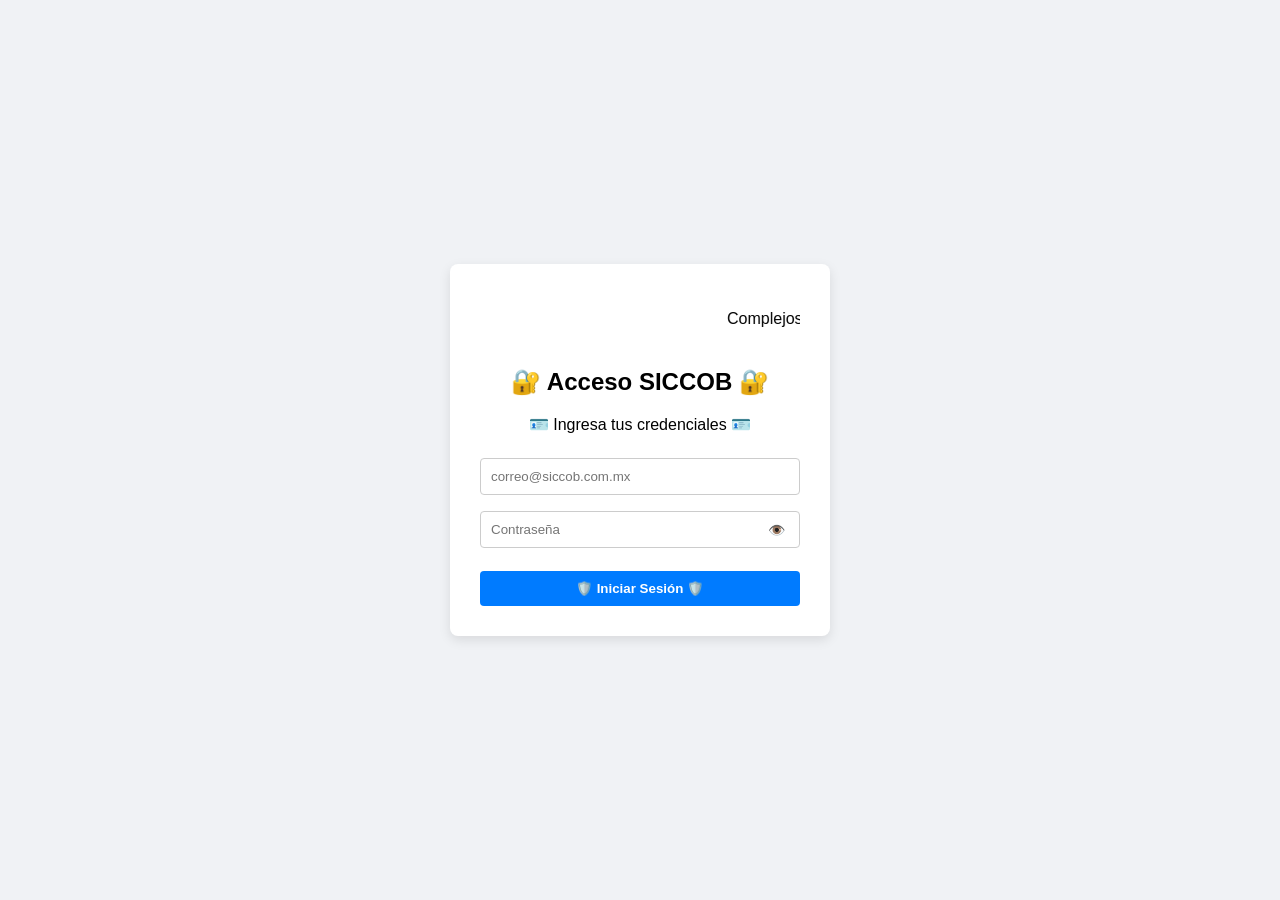
<file: n10.html>
<!DOCTYPE html>
<html lang="es">
<head>
    <meta charset="UTF-8">
    <meta name="viewport" content="width=device-width, initial-scale=1.0">
    <title>CINES ATENDIDOS POR N10</title>
    
    <link href="https://cdn.jsdelivr.net/npm/bootstrap@5.3.0/dist/css/bootstrap.min.css" rel="stylesheet">
    <link rel="stylesheet" type="text/css" href="https://cdn.datatables.net/1.13.6/css/dataTables.bootstrap5.min.css">
    
    <style>
        body { background-color: #f4f7f6; font-family: 'Segoe UI', Tahoma, Geneva, Verdana, sans-serif; margin: 0; padding: 0; }
        
        /* Barra Superior (Header Corporativo) */
        header {
            background-color: #ffffff;
            padding: 15px 40px;
            box-shadow: 0 2px 4px rgba(0,0,0,0.05);
            display: flex;
            justify-content: space-between;
            align-items: center;
            margin-bottom: 20px;
        }

        .welcome-msg { 
            font-size: 16px; 
            font-weight: 600; 
            color: #4a5568; 
            margin: 0; 
        }

        .header-buttons {
            display: flex;
            gap: 15px;
        }

        .nav-btn {
            padding: 8px 16px;
            background-color: #2b6cb0;
            color: white;
            border: none;
            border-radius: 4px;
            cursor: pointer;
            font-weight: bold;
            font-size: 14px;
            text-decoration: none;
            transition: background 0.2s;
        }
        .nav-btn:hover { background-color: #1d4ed8; color: white; }

        .logout-btn { 
            padding: 8px 16px; 
            background-color: #e53e3e; 
            color: white; 
            border: none; 
            border-radius: 4px; 
            cursor: pointer; 
            font-weight: bold; 
            font-size: 14px;
            transition: background 0.2s;
        }
        .logout-btn:hover { background-color: #c53030; }

        /* Estilos del contenido interno */
        .container-fluid { max-width: 1200px; }
        .card { border: none; border-radius: 15px; box-shadow: 0 10px 30px rgba(0,0,0,0.05); background: white; }
        .table-header { background-color: #2c3e50 !important; color: white !important; }
        
        /* Badges de Estado */
        .badge-no-atiende { background-color: #0d6efd; color: white; padding: 5px 10px; border-radius: 8px; font-size: 0.85em; font-weight: 600; }
        .badge-n10 { background-color: #dc3545; color: white; padding: 5px 10px; border-radius: 8px; font-size: 0.85em; font-weight: 600; }
        h2 { color: #2c3e50; font-weight: 700; margin-bottom: 25px; }
        
        /* Enlaces de Submenú */
        .submenu-center a {
            color: #2b6cb0;
            font-weight: 600;
            text-decoration: none;
            margin: 0 5px;
        }
        .submenu-center a:hover { text-decoration: underline; }
    </style>
</head>
<body>

<script>
    // REGLA DE SEGURIDAD: Si intentan entrar directo sin login, los saca
    if (sessionStorage.getItem('sesionActiva') !== 'true') {
        window.location.href = "index.html";
    }

    // REGLA: CIERRE DE SESIÓN SI SE DA UN F5 O RECARGAR PÁGINA
    if (window.performance && window.performance.getEntriesByType) {
        const tiposNavegacion = window.performance.getEntriesByType("navigation");
        if (tiposNavegacion.length > 0 && tiposNavegacion[0].type === "reload") {
            sessionStorage.removeItem('sesionActiva');
            sessionStorage.removeItem('nombreUsuario');
            window.location.href = "index.html";
        }
    }
</script>

<header>
    <p id="saludoDinamico" class="welcome-msg">Cargando...</p>
    <div class="header-buttons">
        <a href="dashboard.html" class="nav-btn">🏠 Menú Principal</a>
        <button onclick="cerrarSesion()" class="logout-btn">Cerrar Sesión 🚪</button>
    </div>
</header>

<div class="container-fluid mb-3">
    <marquee class="fw-bold text-danger mb-2">ATENCIÓN:  --SICCOB--</marquee>
    
    <p class="text-center submenu-center">
        <a href="https://siccob-mex.github.io/zonasiccob">ZONA SICCOB</a> || 
        <a href="delivery.html">DELIVERY</a> || 
        <a href="https://mesadeayuda.cinemex.net/HomePage.do?logout=true">MESA DE AYUDA</a> || 
        <a href="https://siccobsolutions.com.mx/Helpdesk/">ADIST</a> || 
        <a href="http://10.101.100.52/">MONITOR</a>
    </p>
</div>

<div class="container-fluid mb-5">
    <div class="card p-4">
        <h2 class="text-center">🏢 Consolidado NIVEL-10</h2>
        
        <table id="tablaMaestra" class="table table-hover w-100">
            <thead class="table-header">
                <tr>
                    <th>#</th>
                    <th>Sucursal</th>
                    <th>Estado</th>
                    <th>Tipo de Listado</th>
                    <th>Asignación</th>
                </tr>
            </thead>
            <tbody>
            </tbody>
        </table>
    </div>
</div>

<script src="https://code.jquery.com/jquery-3.7.0.js"></script>
<script src="https://cdn.datatables.net/1.13.6/js/jquery.dataTables.min.js"></script>
<script src="https://cdn.datatables.net/1.13.6/js/dataTables.bootstrap5.min.js"></script>

<script>
    const dataset = [
        [1, "Altavista", "CDMX", "No Atiende", "N10"],
        [2, "Centro Telmex", "CDMX", "No Atiende", "N10"],
        [3, "Ciudad Azteca", "Estado de México", "No Atiende", "N10"],
        [4, "Claveria", "CDMX", "No Atiende", "N10"],
        [5, "Cuauhtemoc", "CDMX", "No Atiende", "N10"],
        [6, "Ferreria La villa", "CDMX", "No Atiende", "N10"],
        [7, "Insurgentes", "CDMX", "No Atiende", "N10"],
        [8, "Jardines Tultitlan", "Estado de México", "No Atiende", "N10"],
        [9, "La Joya", "Estado de México", "No Atiende", "N10"],
        [10, "Paseo hipodromo", "Estado de México", "No Atiende", "N10"],
        [11, "Portal Centro", "CDMX", "No Atiende", "N10"],
        [12, "Portal Vallejo", "CDMX", "No Atiende", "N10"],
        [13, "Real", "CDMX", "No Atiende", "N10"],
        [14, "Rosario", "CDMX", "No Atiende", "N10"],
        [15, "San Esteban", "Estado de México", "No Atiende", "N10"],
        [16, "San Mateo", "Estado de México", "No Atiende", "N10"],
        [17, "Tenayuca", "CDMX", "No Atiende", "N10"],
        [18, "Cuautla", "Morelos", "No Atiende", "N10"],
        [19, "Forum Cuernavaca", "Morelos", "No Atiende", "N10"],
        [20, "Plaza Bugambilia", "Morelos", "No Atiende", "N10"],
        [21, "Alboa Plaza Cuernavaca", "Morelos", "No Atiende", "N10"],
        [22, "Cibeles", "Morelos", "No Atiende", "N10"],
        [23, "Forum Tepic", "Nayarit", "No Atiende", "N10"],
        [24, "Puerto Paraiso", "Baja California Sur", "No Atiende", "N10"],
        [25, "Durango", "Durango", "No Atiende", "N10"],
        [26, "Galerias Mazatlan Platino", "Sinaloa", "No Atiende", "N10"],
        [27, "Mundo E", "Estado de México", "No Atiende", "N10"],
        [28, "Mundo E platino", "Estado de México", "No Atiende", "N10"],
        [29, "Alboa Mundo E", "Estado de México", "No Atiende", "N10"],
        [30, "Arena Mundo E", "Estado de México", "No Atiende", "N10"],     
        [31, "AGUASCALIENTES", "Aguascalientes", "No Atiende", "N10"],
        [32, "LA GRAN VÍA MEXICALI", "Baja California", "No Atiende", "N10"],
        [33, "PUERTO PARAISO PLATINO", "Baja California Sur", "No Atiende", "N10"],
        [34, "CD DEL CARMEN", "Campeche", "No Atiende", "N10"],
        [35, "GALERIAS TUXTLA", "Chiapas", "No Atiende", "N10"],
        [36, "GALERIAS TEC", "Chihuahua", "No Atiende", "N10"],
        [37, "LA VIGA", "CDMX", "No Atiende", "N10"],
        [38, "SAN ANTONIO", "CDMX", "No Atiende", "N10"],
        [39, "PLAZA INOVA PIEDRAS NEGRAS", "Coahuila de Zaragoza", "No Atiende", "N10"],
        [40, "DURANGO PLATINO", "Durango", "No Atiende", "N10"],
        [41, "SANTIN (TOLUCA II)", "Estado de México", "No Atiende", "N10"],
        [42, "SAN MIGUEL ALLENDE", "Guanajuato", "No Atiende", "N10"],
        [43, "TULANCINGO", "Hidalgo", "No Atiende", "N10"],
        [44, "SAN GASPAR", "Jalisco", "No Atiende", "N10"],
        [45, "PLAZA BUGAMBILIA PLATINO", "Morelos", "No Atiende", "N10"],
        [46, "FORUM TEPIC PLATINO", "Nayarit", "No Atiende", "N10"],
        [47, "PABELLÓN M", "Nuevo León", "No Atiende", "N10"],
        [48, "SALINAS CRUZ", "Oaxaca", "No Atiende", "N10"],
        [49, "PUEBLA TRIÁNGULO LAS ÁNIMAS", "Puebla", "No Atiende", "N10"],
        [50, "CORDOBA", "Veracruz", "No Atiende", "N10"],
        [51, "CITADELLA", "San Luis Potosí", "No Atiende", "N10"],
        [52, "RIO GRANDE", "Zacatecas", "No Atiende", "N10"],
        [53, "MACROPLAZA MÉRIDA", "Yucatán", "No Atiende", "N10"],
        [54, "TAMPICO", "Tamaulipas", "No Atiende", "N10"],
        [55, "CITY CENTER VILLAHERMOSA", "Tabasco", "No Atiende", "N10"],
        [56, "GUAYMAS", "Sonora", "No Atiende", "N10"],
        [57, "LA ISLA CANCUN", "Quintana Roo", "No Atiende", "N10"],
        [58, "CANDILES", "Querétaro", "No Atiende", "N10"],
        [59, "GALERÍAS MAZATLÁN", "Sinaloa", "No Atiende", "N10"],
        [60, "Santa Fe R", "CDMX", "No Atiende", "N10"],
        [61, "Los Reyes", "Estado de México", "No Atiende", "N10"],
        [62, "Ecatepec", "Estado de México", "No Atiende", "N10"],
        [63, "Cuicuilco R", "CDMX", "No Atiende", "N10"],
        [64, "Gran Sur", "CDMX", "No Atiende", "N10"],
        [65, "Toluca", "Estado de México", "No Atiende", "N10"],
        [66, "Coapa", "CDMX", "No Atiende", "N10"],
        [67, "Coacalco", "Estado de México", "No Atiende", "N10"],
        [68, "Las Plazas Guadalajara", "Jalisco", "No Atiende", "N10"],
        [69, "Parque Delta R", "CDMX", "No Atiende", "N10"],
        [70, "Patriotismo", "CDMX", "No Atiende", "N10"],
        [71, "Solesta", "Puebla", "No Atiende", "N10"],
        [72, "Humberto Lobo", "Nuevo León", "No Atiende", "N10"],
        [73, "Sun Mall Guadalupe", "Nuevo León", "No Atiende", "N10"],
        [74, "Centrika", "Nuevo León", "No Atiende", "N10"],
        [75, "Las Plazas Outlet", "Nuevo León", "No Atiende", "N10"],
        [76, "Paseo San Pedro", "Nuevo León", "No Atiende", "N10"],
        [77, "Galerias Merida R", "Yucatán", "No Atiende", "N10"],
        [78, "Cardenas", "Tabasco", "No Atiende", "N10"],
        [79, "El Patio Poza Rica", "Veracruz", "No Atiende", "N10"],
        [80, "Tlaquepaque", "Jalisco", "No Atiende", "N10"],
        [81, "Plaza Mayor R", "Guanajuato", "No Atiende", "N10"],
        [82, "Matamoros", "Tamaulipas", "No Atiende", "N10"],
        [83, "Plaza Real Reynosa", "Tamaulipas", "No Atiende", "N10"],
        [84, "Forum Culiacan", "Sinaloa", "No Atiende", "N10"],
        [85, "Ojo De Agua", "Estado de México", "No Atiende", "N10"],
        [86, "Macroplaza Tijuana", "Baja California", "No Atiende", "N10"],
        [87, "Cd Guzman", "Jalisco", "No Atiende", "N10"],
        [88, "Puerto Vallarta", "Jalisco", "No Atiende", "N10"],
        [89, "Gomez Palacio", "Durango", "No Atiende", "N10"],
        [90, "Encinas", "Sonora", "No Atiende", "N10"],
        [91, "Navojoa", "Sonora", "No Atiende", "N10"],
        [92, "Galerias Los Mochis", "Sinaloa", "No Atiende", "N10"],
        [93, "Tuxtepec", "Oaxaca", "No Atiende", "N10"],
        [94, "Plaza Del Valle", "Oaxaca", "No Atiende", "N10"],
        [95, "Constituyentes", "Querétaro", "No Atiende", "N10"],
        [96, "Valladolid", "Yucatán", "No Atiende", "N10"],
        [97, "Multiplaza Cancun", "Quintana Roo", "No Atiende", "N10"],
        [98, "Cuicuilco P", "CDMX", "No Atiende", "N10"],
        [99, "Plaza Dorada Puebla", "Puebla", "No Atiende", "N10"],
        [100, "Plaza Bella Coacalco", "Estado de México", "No Atiende", "N10"],
        [101, "Tlalpan", "CDMX", "No Atiende", "N10"],
        [102, "Prado Coapa", "CDMX", "No Atiende", "N10"],
        [103, "Reforma Casa de Arte", "CDMX", "No Atiende", "N10"],
        [104, "Zapopan", "Jalisco", "No Atiende", "N10"],
        [105, "Antara P", "CDMX", "No Atiende", "N10"],
        [106, "Altabrisa Villahermosa", "Tabasco", "No Atiende", "N10"],
        [107, "Plaza Stadium", "Guanajuato", "No Atiende", "N10"],
        [108, "Morelia Ii", "Michoacán de Ocampo", "No Atiende", "N10"],
        [109, "Canek", "Yucatán", "No Atiende", "N10"],
        [110, "San Roque", "Guanajuato", "No Atiende", "N10"],
        [111, "Paseo Ventura", "Estado de México", "No Atiende", "N10"],
        [112, "Andamar P", "Veracruz", "No Atiende", "N10"],
        [113, "Alaia Tapachula", "Chiapas", "No Atiende", "N10"],
        [114, "Downtown Puebla P", "Puebla", "No Atiende", "N10"],
        [115, "Patriotismo P", "CDMX", "No Atiende", "N10"],
        [116, "Lomas Verdes P", "Estado de México", "No Atiende", "N10"],
        [117, "Arena Santa Fe", "CDMX", "No Atiende", "N10"],
        [118, "Arena Solesta", "Puebla", "No Atiende", "N10"],
        [119, "Alboa Santa Fe", "CDMX", "No Atiende", "N10"],
        [120, "Texcoco", "Estado de México", "No Atiende", "N10"]
    ];

    $(document).ready(function() {
        $('#tablaMaestra').DataTable({
            data: dataset,
            columns: [
                { data: 0 }, // #
                { data: 1 }, // Sucursal
                { data: 2 }, // Estado
                { 
                    data: 3, // Tipo de Listado
                    render: function(data) {
                        let clase = (data === 'No Atiende') ? 'badge-no-atiende' : 'badge-n10';
                        return `<span class="${clase}">${data}</span>`;
                    }
                },
                { data: 4 }  // Asignación
            ],
            language: {
                url: 'https://cdn.datatables.net/plug-ins/1.13.6/i18n/es-ES.json'
            },
            pageLength: 25,
            responsive: true
        });

        generarSaludo();
        reiniciarTemporizador();
    });

    // =========================================================================
    // LÓGICA DEL SALUDO SEGÚN LA HORA Y NOMBRE
    // =========================================================================
    function generarSaludo() {
        const fecha = new Date();
        const hora = fecha.getHours();
        let saludo = "";

        if (hora >= 6 && hora < 12) {
            saludo = "☀️ ¡Buen día";
        } else if (hora >= 12 && hora < 19) {
            saludo = "⛅ ¡Buena tarde";
        } else {
            saludo = "🌙 ¡Buena noche";
        }

        const usuario = sessionStorage.getItem('nombreUsuario') || "";
        document.getElementById('saludoDinamico').innerText = `${saludo}, ${usuario}!`;
    }

    // =========================================================================
    // REGLA: TEMPORIZADOR DE 1 HORA POR INACTIVIDAD
    // =========================================================================
    const TIEMPO_INACTIVIDAD = 60 * 60 * 1000; 
    let temporizadorInactividad;

    function cerrarSesion() {
        alert("Tu sesión ha finalizado.");
        sessionStorage.removeItem('sesionActiva');
        sessionStorage.removeItem('nombreUsuario');
        window.location.href = "index.html"; 
    }

    function reiniciarTemporizador() {
        clearTimeout(temporizadorInactividad);
        temporizadorInactividad = setTimeout(() => {
            cerrarSesion();
        }, TIEMPO_INACTIVIDAD);
    }

    // Detectores de actividad física
    window.onmousemove = reiniciarTemporizador;
    window.onmousedown = reiniciarTemporizador; 
    window.onclick = reiniciarTemporizador;     
    window.onkeydown = reiniciarTemporizador;   
    window.onscroll = reiniciarTemporizador;    

    // Bloqueo F5 teclado físico
    window.addEventListener('keydown', function(e) {
        if (e.keyCode === 116 || (e.ctrlKey && e.keyCode === 82) || (e.metaKey && e.keyCode === 82)) {
            e.preventDefault();
            cerrarSesion();
        }
    });
</script>

</body>
</html>
</file>
